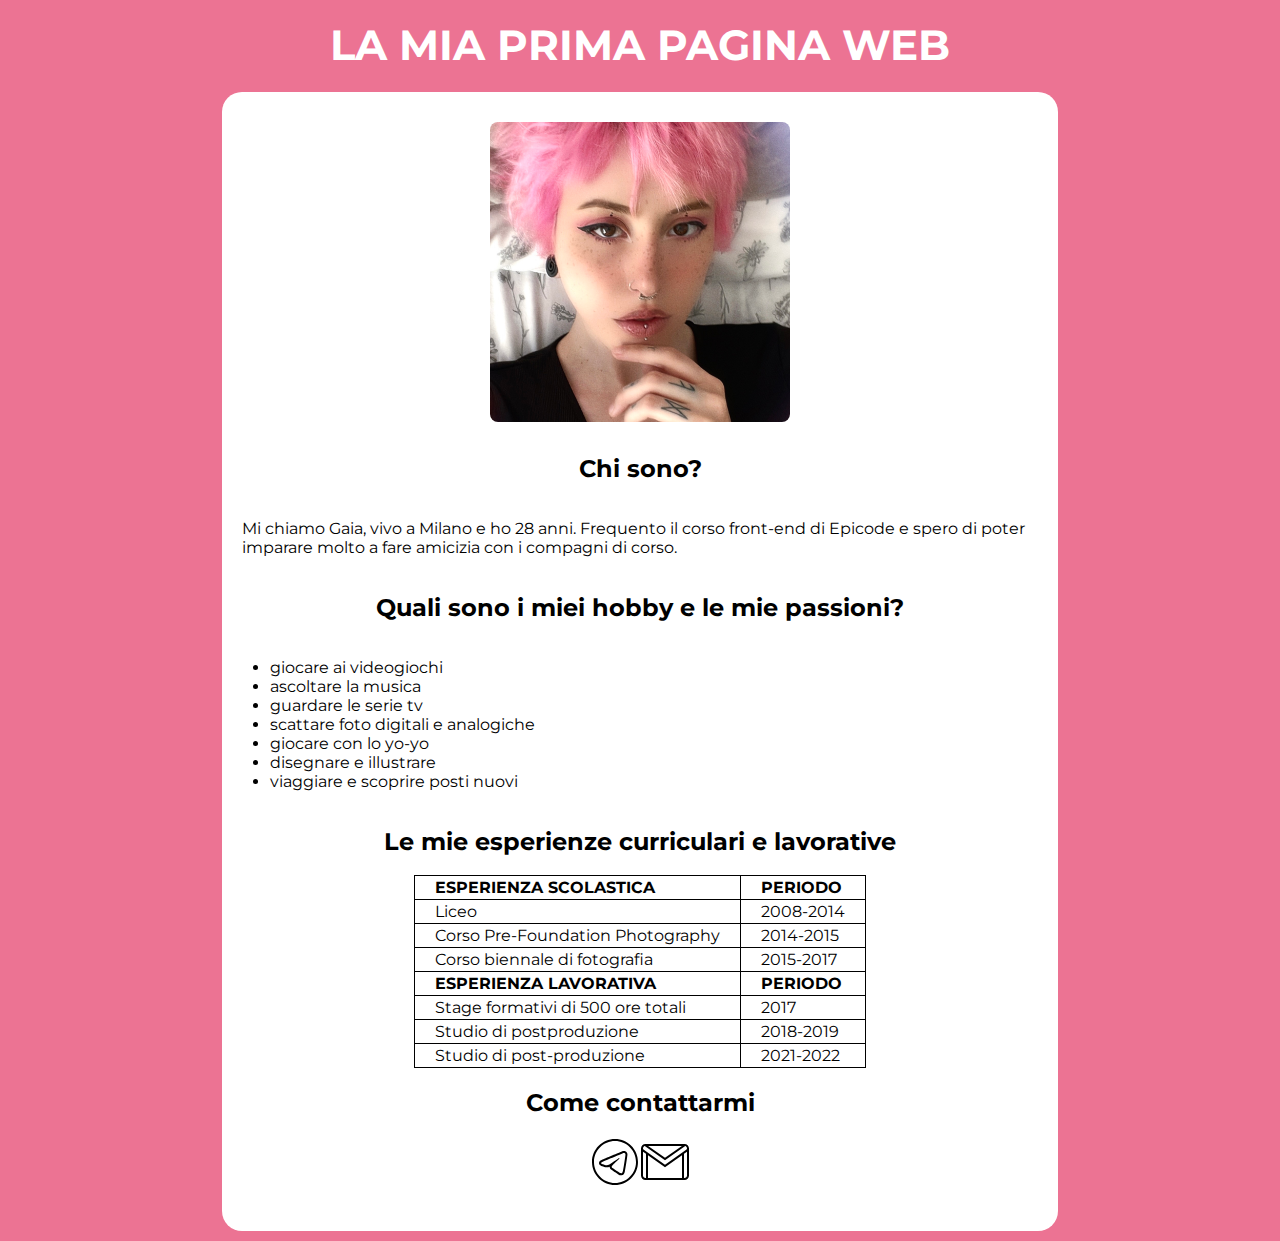
<file: Esercizio 1/index.html>
<!DOCTYPE html>
<html lang="en">
<head>
    <link rel="stylesheet" href="style.css">
    <style>@import url('https://fonts.googleapis.com/css2?family=Montserrat:wght@400;700&display=swap');</style>    
    <meta http-equiv="X-UA-Compatible" content="IE=edge">
    <meta name="viewport" content="width=device-width, initial-scale=1.0">
    <title>Prima lezione pre-corso</title>
</head>
<body>
    <h1 class="title">LA MIA PRIMA PAGINA WEB</h1>
    <div class="main-container">
        <img class="profilepic" src="images/gaia.jpg"/>
        <h2>Chi sono?</h2>
        <p>Mi chiamo Gaia, vivo a Milano e ho 28 anni. Frequento il corso front-end di Epicode e spero di poter imparare molto a fare amicizia con i compagni di corso.</p>
        <h2>Quali sono i miei hobby e le mie passioni?</h2>
        <ul>
            <li>giocare ai videogiochi</li>
            <li>ascoltare la musica</li>
            <li>guardare le serie tv</li>
            <li>scattare foto digitali e analogiche</li>
            <li>giocare con lo yo-yo</li>
            <li>disegnare e illustrare</li>
            <li>viaggiare e scoprire posti nuovi</li>
        </ul>

        <h2>Le mie esperienze curriculari e lavorative</h2>

        <table>
            <tr>
                <th>ESPERIENZA SCOLASTICA</th>
                <th>PERIODO</th>
            </tr>
            <tr>
                <td>Liceo</td>
                <td>2008-2014</td>
            </tr>
            <tr>
                <td>Corso Pre-Foundation Photography</td>
                <td>2014-2015</td>
            </tr>
            <tr>
                <td>Corso biennale di fotografia</td>
                <td>2015-2017</td>
            </tr>
            <tr>
                <th>ESPERIENZA LAVORATIVA</th>
                <th>PERIODO</th>
            </tr>
            <tr>
                <td>Stage formativi di 500 ore totali</td>
                <td>2017</td>
            </tr>
            <tr>
                <td>Studio di postproduzione</td>
                <td>2018-2019</td>
            </tr>
            <tr>
                <td>Studio di post-produzione</td>
                <td>2021-2022</td>
            </tr>
        </table>
        <h2>Come contattarmi</h2>
        <div class="contacts">
            <a href="https://t.me/saturnhati" target="_blank">
                <svg xmlns="http://www.w3.org/2000/svg" x="0px" y="0px" width="50" height="50" viewBox="0 0 50 50" style=" fill:#000000;"><path d="M 25 2 C 12.309288 2 2 12.309297 2 25 C 2 37.690703 12.309288 48 25 48 C 37.690712 48 48 37.690703 48 25 C 48 12.309297 37.690712 2 25 2 z M 25 4 C 36.609833 4 46 13.390175 46 25 C 46 36.609825 36.609833 46 25 46 C 13.390167 46 4 36.609825 4 25 C 4 13.390175 13.390167 4 25 4 z M 34.087891 14.035156 C 33.403891 14.035156 32.635328 14.193578 31.736328 14.517578 C 30.340328 15.020578 13.920734 21.992156 12.052734 22.785156 C 10.984734 23.239156 8.9960938 24.083656 8.9960938 26.097656 C 8.9960938 27.432656 9.7783594 28.3875 11.318359 28.9375 C 12.146359 29.2325 14.112906 29.828578 15.253906 30.142578 C 15.737906 30.275578 16.25225 30.34375 16.78125 30.34375 C 17.81625 30.34375 18.857828 30.085859 19.673828 29.630859 C 19.666828 29.798859 19.671406 29.968672 19.691406 30.138672 C 19.814406 31.188672 20.461875 32.17625 21.421875 32.78125 C 22.049875 33.17725 27.179312 36.614156 27.945312 37.160156 C 29.021313 37.929156 30.210813 38.335938 31.382812 38.335938 C 33.622813 38.335938 34.374328 36.023109 34.736328 34.912109 C 35.261328 33.299109 37.227219 20.182141 37.449219 17.869141 C 37.600219 16.284141 36.939641 14.978953 35.681641 14.376953 C 35.210641 14.149953 34.672891 14.035156 34.087891 14.035156 z M 34.087891 16.035156 C 34.362891 16.035156 34.608406 16.080641 34.816406 16.181641 C 35.289406 16.408641 35.530031 16.914688 35.457031 17.679688 C 35.215031 20.202687 33.253938 33.008969 32.835938 34.292969 C 32.477938 35.390969 32.100813 36.335938 31.382812 36.335938 C 30.664813 36.335938 29.880422 36.08425 29.107422 35.53125 C 28.334422 34.97925 23.201281 31.536891 22.488281 31.087891 C 21.863281 30.693891 21.201813 29.711719 22.132812 28.761719 C 22.899812 27.979719 28.717844 22.332938 29.214844 21.835938 C 29.584844 21.464938 29.411828 21.017578 29.048828 21.017578 C 28.923828 21.017578 28.774141 21.070266 28.619141 21.197266 C 28.011141 21.694266 19.534781 27.366266 18.800781 27.822266 C 18.314781 28.124266 17.56225 28.341797 16.78125 28.341797 C 16.44825 28.341797 16.111109 28.301891 15.787109 28.212891 C 14.659109 27.901891 12.750187 27.322734 11.992188 27.052734 C 11.263188 26.792734 10.998047 26.543656 10.998047 26.097656 C 10.998047 25.463656 11.892938 25.026 12.835938 24.625 C 13.831938 24.202 31.066062 16.883437 32.414062 16.398438 C 33.038062 16.172438 33.608891 16.035156 34.087891 16.035156 z"></path></svg>
            </a>
            <a href="mailto:filippi.gaia@gmail.com" target="_blank">
                <svg xmlns="http://www.w3.org/2000/svg" x="0px" y="0px" width="50" height="50" viewBox="0 0 50 50" style=" fill:#000000;"><path d="M 5.5 7 C 3.03125 7 1.011719 9.015625 1 11.484375 C 1 11.484375 1 11.488281 1 11.492188 C 1 11.496094 1 11.496094 1 11.5 L 1 38.5 C 1 40.972656 3.027344 43 5.5 43 L 44.5 43 C 46.972656 43 49 40.972656 49 38.5 L 49 11.5 C 49 11.496094 49 11.496094 49 11.492188 C 49 11.488281 49 11.484375 49 11.484375 C 48.988281 9.015625 46.96875 7 44.5 7 Z M 8.101563 9 L 41.902344 9 L 25 20.78125 Z M 4.773438 9.117188 L 25 23.21875 L 45.230469 9.117188 C 46.253906 9.425781 46.992188 10.355469 47 11.488281 C 46.996094 11.699219 46.78125 12.121094 46.46875 12.460938 C 46.152344 12.804688 45.84375 13.019531 45.84375 13.019531 L 45.839844 13.027344 L 25 27.777344 L 4.160156 13.027344 L 4.15625 13.019531 C 4.15625 13.019531 3.847656 12.804688 3.53125 12.460938 C 3.21875 12.121094 3.003906 11.699219 3 11.488281 C 3.007813 10.355469 3.746094 9.425781 4.773438 9.117188 Z M 3 14.652344 C 3 14.652344 3.007813 14.660156 3.007813 14.660156 L 3.015625 14.664063 L 3.015625 14.667969 L 6 16.777344 L 6 41 L 5.5 41 C 4.109375 41 3 39.890625 3 38.5 Z M 47 14.652344 L 47 38.5 C 47 39.890625 45.890625 41 44.5 41 L 44 41 L 44 16.777344 L 46.984375 14.667969 L 46.984375 14.664063 C 46.984375 14.664063 47 14.652344 47 14.652344 Z M 8 18.191406 L 25 30.222656 L 42 18.191406 L 42 41 L 8 41 Z"></path></svg>            
            </a>
        </div>
    </div>
</body>
</html>
</file>
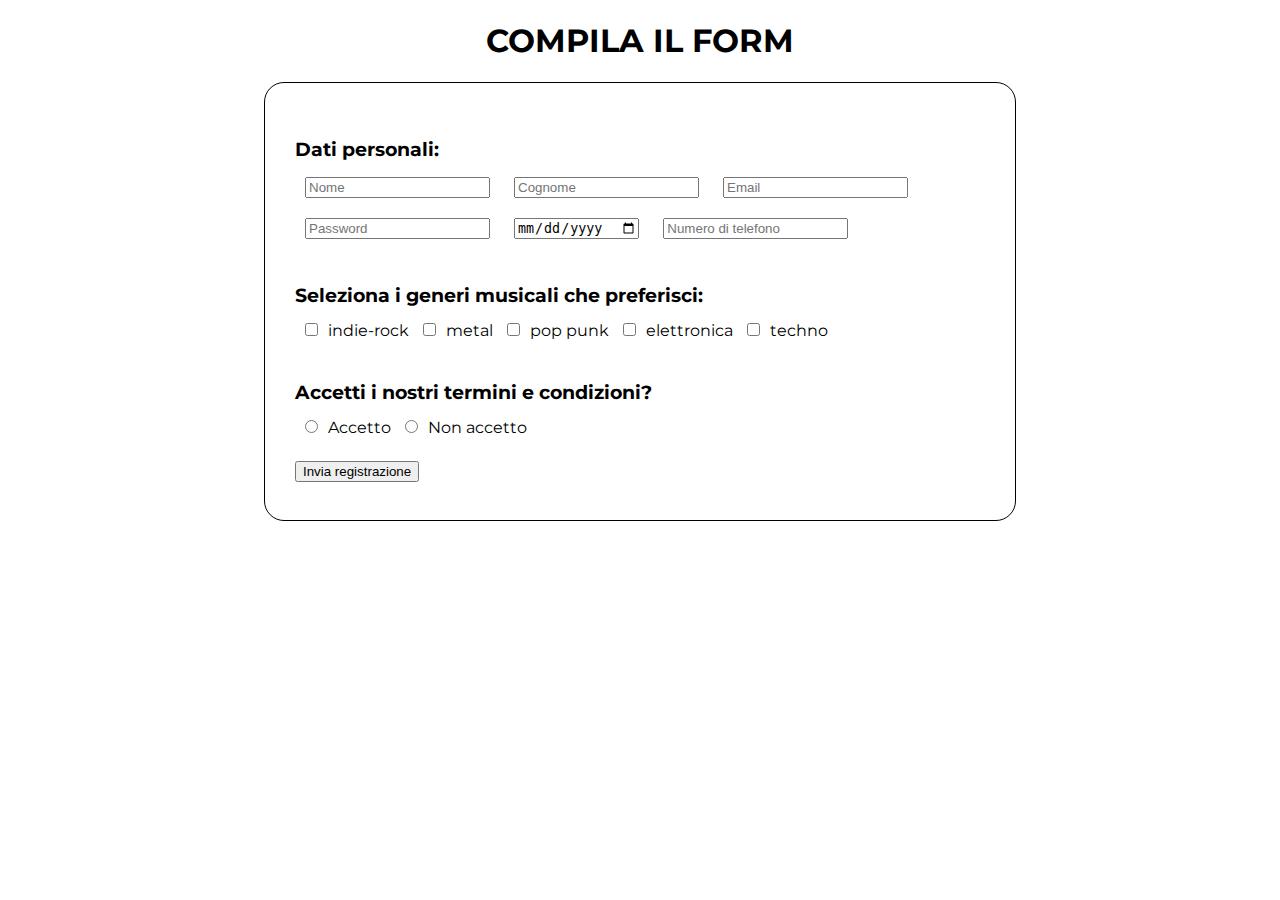
<file: Esercizio 2/index.html>
<!DOCTYPE html>
<html lang="en">
<head>
    <link rel="stylesheet" href="style.css">
    <style>@import url('https://fonts.googleapis.com/css2?family=Montserrat:wght@400;700&display=swap');</style>
    <meta charset="UTF-8">
    <meta http-equiv="X-UA-Compatible" content="IE=edge">
    <meta name="viewport" content="width=device-width, initial-scale=1.0">
    <title>Seconda lezione pre-corso</title>
</head>
<body>
    <h1>COMPILA IL FORM</h1>
    <div class="main-container"> 
        <form>
            <h3>Dati personali:</h3>
            <input type="text" placeholder="Nome"/>
            <input type="text" placeholder="Cognome"/>
            <input type="email" placeholder="Email"/>
            <input type="password" placeholder="Password"/>
            <input type="date" placeholder="Data di nascita"/>
            <input type="number" placeholder="Numero di telefono"/>
            <div>
                <h3>Seleziona i generi musicali che preferisci:</h3>
                <input type="checkbox"/><label>indie-rock</label>
                <input type="checkbox"/><label>metal</label>
                <input type="checkbox"/><label>pop punk</label>
                <input type="checkbox"/><label>elettronica</label>
                <input type="checkbox"/><label>techno</label>
            </div>
            <h3>Accetti i nostri termini e condizioni?</h3>
            <input type="radio" id="accetto" name="terminiecondizioni" value="Accetto"><label>Accetto</label>
            <input type="radio" id="nonaccetto" name="terminiecondizioni" value="Non accetto"><label>Non accetto</label>
            <div>
                <button class="submitbutton" type="submit" onclick="alert('Registrazione inviata!')">Invia registrazione</button>
            </div>
        </form>
    </div>
</body>
</html>
</file>
<file: Esercizio 1/style.css>
h1 {
    font-family: 'Montserrat', sans-serif;
    color: white;
    text-align: center;
    font-size: 2.6em;
    padding: 12px 0;
}

h2, p, ul {
    font-family: 'Montserrat', sans-serif;
}

p {
    padding: 0 2px;
}

ul {
    align-self: flex-start;
    padding-left: 30px;
}

body {
    background-color: #ec7393;
}

table, th, td {
    border: 1px solid black;
    border-collapse: collapse;
    font-family: 'Montserrat', sans-serif;
  }

th, td {
    padding: 2px 20px;
    text-align: left;
}

table {
    max-width: 600px;
}


.profilepic {
    max-width: 300px;
    padding: 12px;
    border-radius: 20px;
}

.main-container {
    background-color: white;
    max-width: 800px;
    margin: 10px auto;
    padding: 18px 18px 40px 18px;
    display: flex;
    flex-direction: column;
    align-items: center;
    border-radius: 20px;
}

.title {
    margin: auto;
}

.contacts {
    display: flex;
}
</file>
<file: Esercizio 2/style.css>
body {
    font-family: 'Montserrat', sans-serif;
}

h1 {
    text-align: center;
}

h3 {
    margin: 35px 0 6px 0;
}

input {
    margin: 10px;
}

form {
    max-width: 700px;
    border: 1px solid black;
    padding: 20px 20px 20px 30px;
    border-radius: 20px;
}

.main-container {
    display: flex;
    justify-content: center;
    flex-wrap: wrap;
}

.submitbutton {
    margin: 18px 0;
}
</file>
